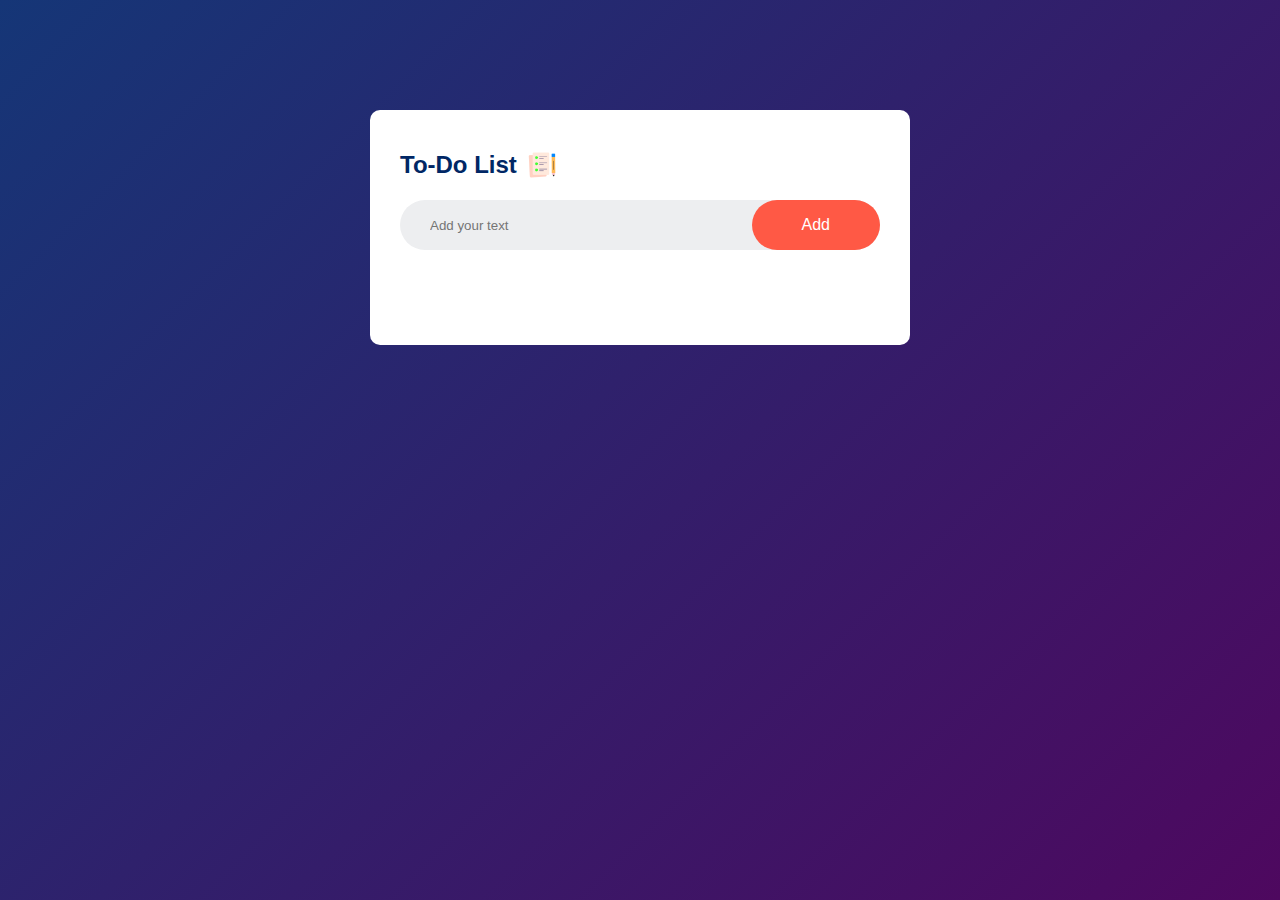
<file: index.html>
<!DOCTYPE html>
<html lang="en">
<head>
    <meta charset="UTF-8">
    <meta name="viewport" content="width=device-width, initial-scale=1.0">
    <title>To-Do List</title>
    <link rel="stylesheet"   href="style.css">
</head>
<body>
    <div class="container">
        <div class="todo-app">
            <h2>To-Do List  <img src="images/icon.png"></h2>
            <div class="row">
                <input type="text" id="input-box"  placeholder="Add your text">
                <button onclick="addTask()">Add</button>
            </div>
            <ul id="list-container">
                <!-- <li class="checked">Task 1</li>                here we are adding task name manually but later on we do with the help of javascript 
                <li>Task 2</li>
                <li>Task 3</li> -->
            </ul>
        </div>
    </div>
<script scr="script.js"></script>
</body>
</html>
</file>
<file: style.css>
/* this css property applicable for all the html body */
*{
    margin: 0;
    padding: 0;
    font-family: 'Poppins', sans-serif;
    box-sizing: border-box;
} 

.container{
    width: 100%;
    min-height: 100vh;
    background: linear-gradient(135deg,#153677,#4e085f);
    padding: 10px;

}
.todo-app{
     width: 100%;
     max-width: 540px;
     background: #fff;
     margin: 100px  auto 20px;
     padding: 40px 30px 70px;
     border-radius: 10px;
}
.todo-app h2{
    color: #002765;
    display: flex;
    align-items: center;
    margin-bottom: 20px;
}
.todo-app h2 img{
    width: 30px;
    margin-left: 10px;
}
.row{
    display: flex;
    align-items: center;
    justify-content: space-between;
    background: #edeef0;
    border-radius: 30px;
    padding-left: 20px;
    margin-bottom: 25px;
}
/* add css for the input field */
input{
    flex: 1;
    border: none;
    outline: none;
    background: transparent;
    padding: 10px;
}
/* next we add the css for Add button */

button{
    border: none;
    outline: none;
    padding: 16px 50px;
    background-color: #ff5945;
    color: #fff;
    font-size: 16px;
    cursor: pointer;
    border-radius: 40px;
}

ul li{
    list-style: none;
    font-size: 17px;
    padding: 12px 8px 12px 50px;
    user-select: none;
    cursor: pointer;
    position: relative;
}
ul li::before{
    content: '';
    position: absolute;
    height: 28px;
    width: 28px;
    border-radius: 50%;
    background-image: url(images/unchecked.png);
    background-size: cover;
    background-position: center;
    top: 12px;
    left: 8px;
}
ul li.checked{
    color: #555;
    text-decoration:line-through;
}
ul li.checked::before{                                  /*adding check in first task*/
    background-image: url(images/checked.png);
}
</file>
